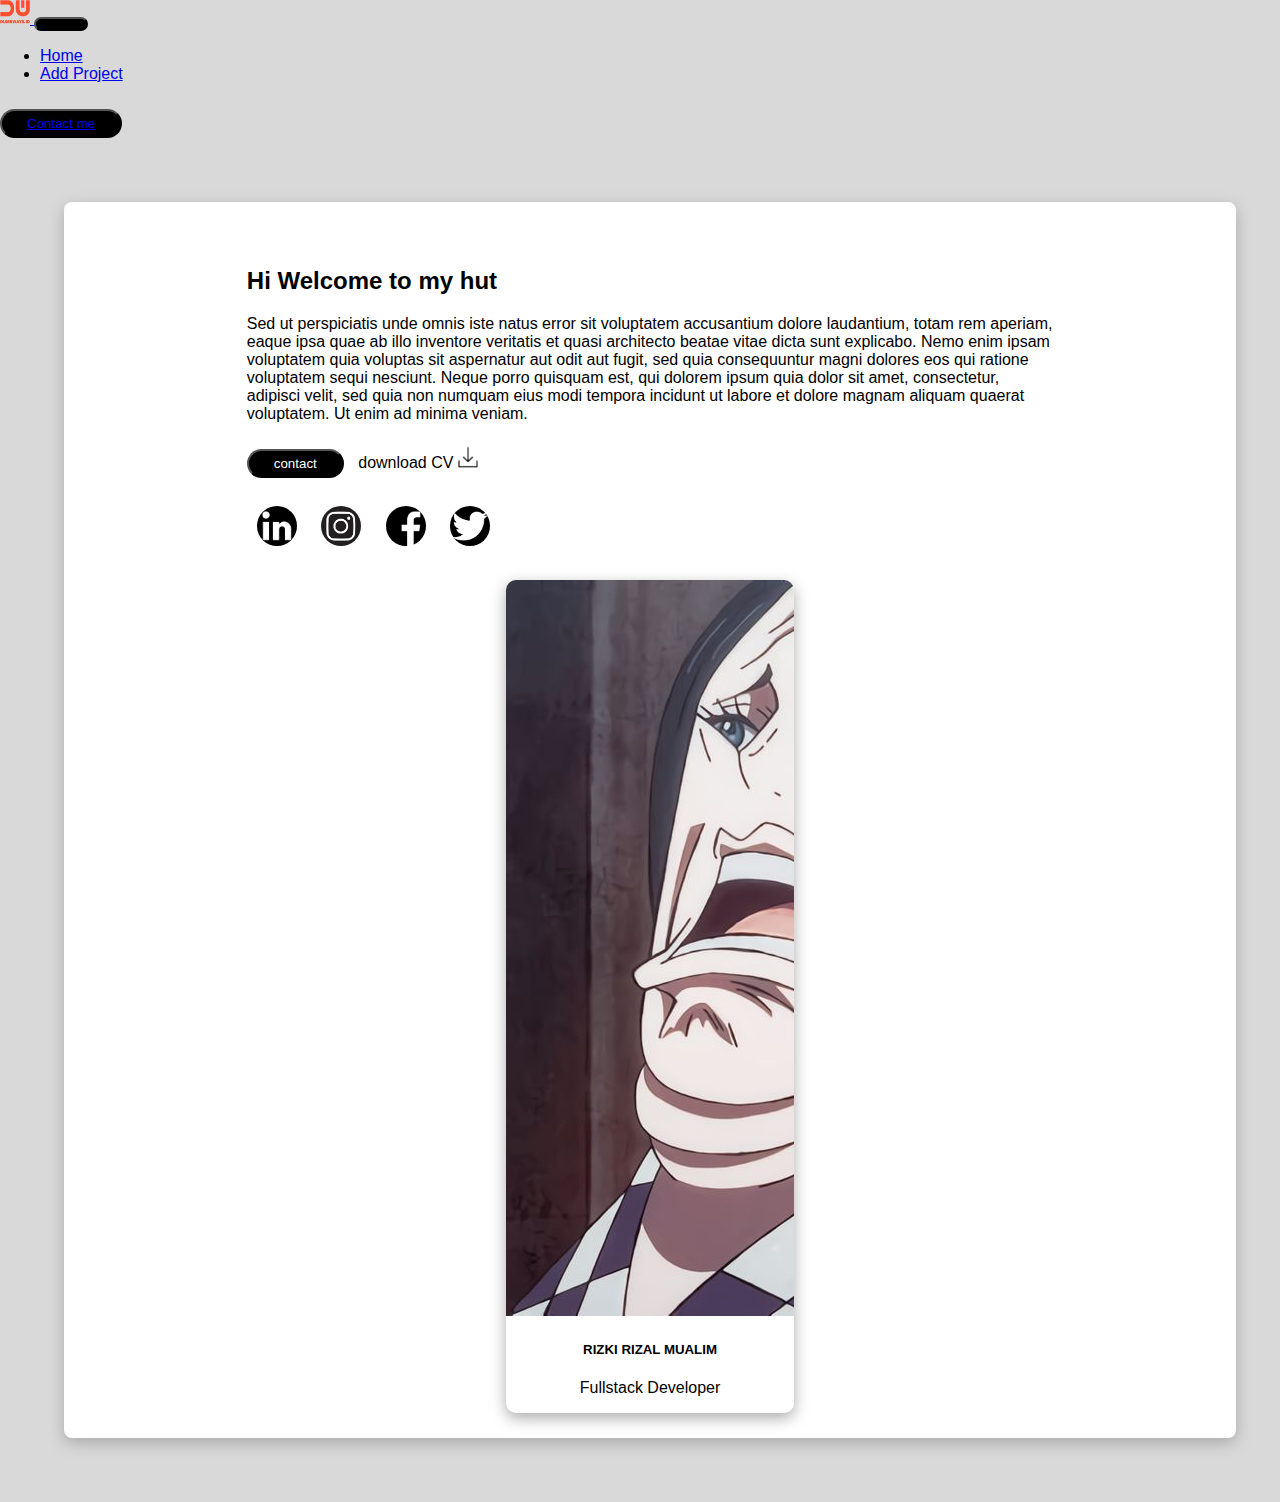
<file: index.html>
<!doctype html>
<html lang="en">
  <head>
    <meta charset="utf-8">
    <meta name="viewport" content="width=device-width, initial-scale=1">
    <title>Bootstrap demo</title>
    <link href="https://cdn.jsdelivr.net/npm/bootstrap@5.3.0-alpha1/dist/css/bootstrap.min.css" rel="stylesheet" integrity="sha384-GLhlTQ8iRABdZLl6O3oVMWSktQOp6b7In1Zl3/Jr59b6EGGoI1aFkw7cmDA6j6gD" crossorigin="anonymous">
    <link rel="stylesheet" href="css/style.css"
  </head>
  <body>

    <nav class="navbar navbar-expand-lg bg-body-tertiary" >
        <div class="container-fluid ms-5 me-5">
            <a class="navbar-brand" href="#">
                <img src="berkas/logo.png" alt="dumbways" width="30" height="24">
            </a>
          <button class="navbar-toggler" type="button" data-bs-toggle="collapse" data-bs-target="#navbarTogglerDemo02" aria-controls="navbarTogglerDemo02" aria-expanded="false" aria-label="Toggle navigation">
            <span class="navbar-toggler-icon"></span>
          </button>
          <div class="collapse navbar-collapse" id="navbarTogglerDemo02">
            <ul class="navbar-nav me-auto mb-2 mb-lg-0">
              <li class="nav-item">
                <a class="nav-link fs-5 fw-bold" aria-current="page" href="#">Home</a>
              </li>
              <li class="nav-item">
                <a class="nav-link fs-5" href="blog.html">Add Project</a>
              </li>
            </ul>
                <button type="button" class="btn btn-outline-dark mt-0">
                    <a class="nav-link" href="contact.html">Contact me</a>
                </button>
          </div>
        </div>
      </nav>
      
      <div class="div1">
        <div class="div2">
            <h2 class="fw-bold">Hi Welcome to my hut</h2>
            <p>Sed ut perspiciatis unde omnis iste natus error sit voluptatem accusantium dolore laudantium, totam rem aperiam, eaque ipsa quae ab illo inventore veritatis et quasi architecto beatae vitae dicta sunt explicabo. Nemo enim ipsam voluptatem quia voluptas sit aspernatur aut odit aut fugit, sed quia consequuntur magni dolores eos qui ratione voluptatem sequi nesciunt. Neque porro quisquam est, qui dolorem ipsum quia dolor sit amet, consectetur, adipisci velit, sed quia non numquam eius modi tempora incidunt ut labore et dolore magnam aliquam quaerat voluptatem. Ut enim ad minima veniam.
            </p> 
            <button>contact</button>
            <a href="berkas/linkedin.txt" class="text" style="margin: 10px;">download CV <img src="berkas/logoDownload2.jpg" width="20"></a>
            <div><br>
                <a href="berkas/linkedin.txt"><img src="berkas/linkedin.png" class="icon"></a>
                <a href="https://www.instagram.com/rrizale_/"><img src="berkas/instagram.jpg"class="icon"></a>
                <a href="berkas/linkedin.txt"><img src="berkas/facebook.jpg"class="icon"></a>
                <a href="berkas/linkedin.txt"><img src="berkas/twiter.jpg"class="icon"></a>
            </div>
        </div>
        <div>
            <div class="card" style="width: 18rem;">
                <img src="berkas/poto4.jpg" class="card-img-top" alt="poto">
                <div class="card-body">
                  <h5 class="card-title fw-bold m-0">RIZKI RIZAL MUALIM</h5>
                  <p class="card-text m-0">Fullstack Developer</p>
                </div>
              </div>
        </div>
    </div>

    <script src="https://cdn.jsdelivr.net/npm/bootstrap@5.3.0-alpha1/dist/js/bootstrap.bundle.min.js" integrity="sha384-w76AqPfDkMBDXo30jS1Sgez6pr3x5MlQ1ZAGC+nuZB+EYdgRZgiwxhTBTkF7CXvN" crossorigin="anonymous"></script>
  </body>
</html>
</file>
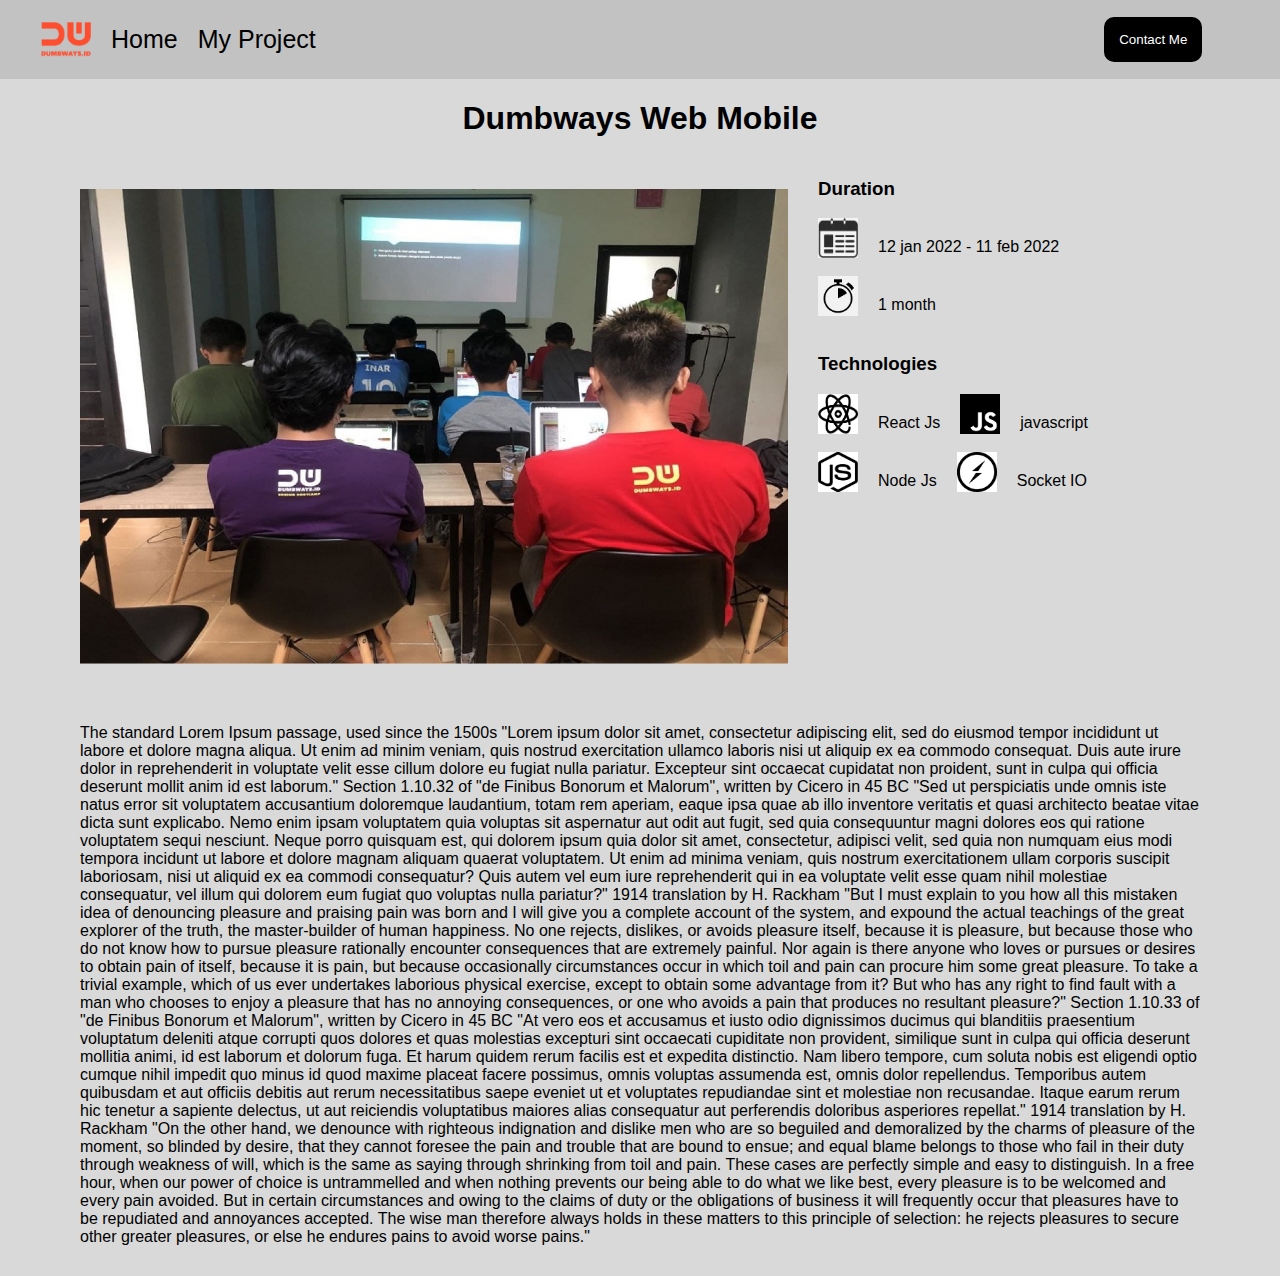
<file: blog-detail.html>
<!DOCTYPE html>
<html lang="en">
<head>
    <title>RIZKI RIZAL MUALIM</title>
    <link rel="stylesheet" href="css/blog-detail.css">
</head>
<body>
    <body>
        <nav>
            <ul>
                <li> <img src="berkas/logo.png" style="width: 50px" /> </li>
                <li> <a href="index.html"> Home </a></li>
                <li> <a href="blog.html"> My Project </a> </li>
                <li style="width: 70%; display: flex; justify-content: flex-end;">
                    <button class="btn-contact">
                        <a href="contact.html" style="color: white;">Contact Me</a>
                    </button>
                </li>
            </ul>
        </nav>
        <div style="display: flex; justify-content: center;">
            <h1>Dumbways Web Mobile</h1>
        </div>
        <div class="container-detail">
        <div style="display: flex;">
            <img src="berkas/blog-img-detail.png" width="60%" style="margin: 30px;"/>
            <div class="div">
                <h3>Duration</h3>
                <div style="display:flex ;">
                    <img src="berkas/kalender1.jpg" />
                    <p class="margin">12 jan 2022 - 11 feb 2022</p>
                </div>
                <div style="display: flex;">
                    <img src="berkas/stopwatch.png" />
                    <p class="margin">1 month</p>
                </div>
                <h3>Technologies</h3>
                <div style="display: flex;">
                    <img src="berkas/react.jpg"/>
                    <p class="margin">React Js</p>
                    <img src="berkas/javascript.png"/>
                    <p class="margin">javascript</p>
                </div>
                <div style="display: flex;">
                    <img src="berkas/nodejs.png"/>
                    <p class="margin">Node Js</p>
                    <img src="berkas/socket.png"/>
                    <p class="margin">Socket IO</p>
                </div>
            </div>
        </div>
            <P style="margin: 30px;">
                The standard Lorem Ipsum passage, used since the 1500s
"Lorem ipsum dolor sit amet, consectetur adipiscing elit, sed do eiusmod tempor incididunt ut labore et dolore magna aliqua. Ut enim ad minim veniam, quis nostrud exercitation ullamco laboris nisi ut aliquip ex ea commodo consequat. Duis aute irure dolor in reprehenderit in voluptate velit esse cillum dolore eu fugiat nulla pariatur. Excepteur sint occaecat cupidatat non proident, sunt in culpa qui officia deserunt mollit anim id est laborum."

Section 1.10.32 of "de Finibus Bonorum et Malorum", written by Cicero in 45 BC
"Sed ut perspiciatis unde omnis iste natus error sit voluptatem accusantium doloremque laudantium, totam rem aperiam, eaque ipsa quae ab illo inventore veritatis et quasi architecto beatae vitae dicta sunt explicabo. Nemo enim ipsam voluptatem quia voluptas sit aspernatur aut odit aut fugit, sed quia consequuntur magni dolores eos qui ratione voluptatem sequi nesciunt. Neque porro quisquam est, qui dolorem ipsum quia dolor sit amet, consectetur, adipisci velit, sed quia non numquam eius modi tempora incidunt ut labore et dolore magnam aliquam quaerat voluptatem. Ut enim ad minima veniam, quis nostrum exercitationem ullam corporis suscipit laboriosam, nisi ut aliquid ex ea commodi consequatur? Quis autem vel eum iure reprehenderit qui in ea voluptate velit esse quam nihil molestiae consequatur, vel illum qui dolorem eum fugiat quo voluptas nulla pariatur?"

1914 translation by H. Rackham
"But I must explain to you how all this mistaken idea of denouncing pleasure and praising pain was born and I will give you a complete account of the system, and expound the actual teachings of the great explorer of the truth, the master-builder of human happiness. No one rejects, dislikes, or avoids pleasure itself, because it is pleasure, but because those who do not know how to pursue pleasure rationally encounter consequences that are extremely painful. Nor again is there anyone who loves or pursues or desires to obtain pain of itself, because it is pain, but because occasionally circumstances occur in which toil and pain can procure him some great pleasure. To take a trivial example, which of us ever undertakes laborious physical exercise, except to obtain some advantage from it? But who has any right to find fault with a man who chooses to enjoy a pleasure that has no annoying consequences, or one who avoids a pain that produces no resultant pleasure?"

Section 1.10.33 of "de Finibus Bonorum et Malorum", written by Cicero in 45 BC
"At vero eos et accusamus et iusto odio dignissimos ducimus qui blanditiis praesentium voluptatum deleniti atque corrupti quos dolores et quas molestias excepturi sint occaecati cupiditate non provident, similique sunt in culpa qui officia deserunt mollitia animi, id est laborum et dolorum fuga. Et harum quidem rerum facilis est et expedita distinctio. Nam libero tempore, cum soluta nobis est eligendi optio cumque nihil impedit quo minus id quod maxime placeat facere possimus, omnis voluptas assumenda est, omnis dolor repellendus. Temporibus autem quibusdam et aut officiis debitis aut rerum necessitatibus saepe eveniet ut et voluptates repudiandae sint et molestiae non recusandae. Itaque earum rerum hic tenetur a sapiente delectus, ut aut reiciendis voluptatibus maiores alias consequatur aut perferendis doloribus asperiores repellat."

1914 translation by H. Rackham
"On the other hand, we denounce with righteous indignation and dislike men who are so beguiled and demoralized by the charms of pleasure of the moment, so blinded by desire, that they cannot foresee the pain and trouble that are bound to ensue; and equal blame belongs to those who fail in their duty through weakness of will, which is the same as saying through shrinking from toil and pain. These cases are perfectly simple and easy to distinguish. In a free hour, when our power of choice is untrammelled and when nothing prevents our being able to do what we like best, every pleasure is to be welcomed and every pain avoided. But in certain circumstances and owing to the claims of duty or the obligations of business it will frequently occur that pleasures have to be repudiated and annoyances accepted. The wise man therefore always holds in these matters to this principle of selection: he rejects pleasures to secure other greater pleasures, or else he endures pains to avoid worse pains."


            </P>
        </div>
        </body>
</html>
</file>
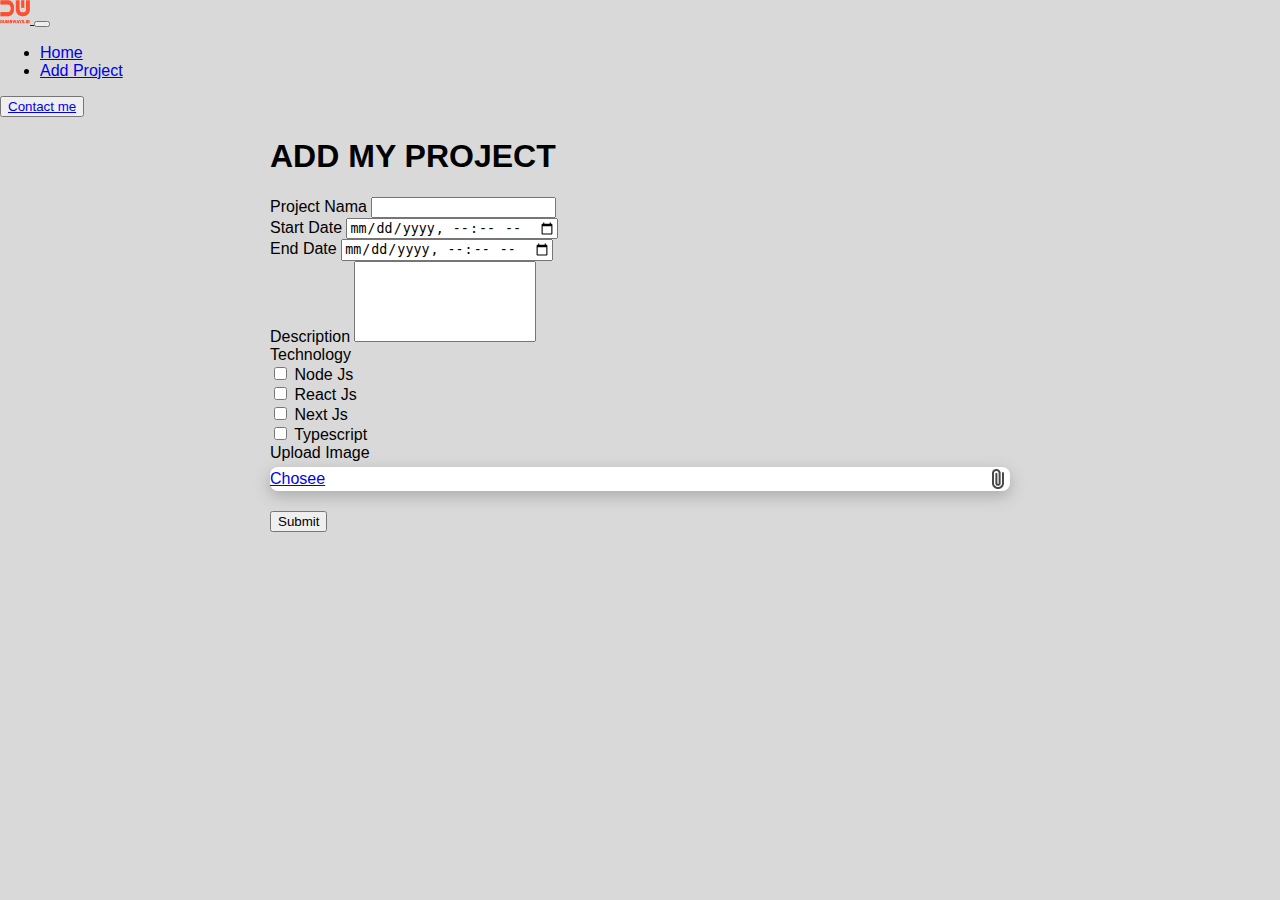
<file: blog.html>
<!DOCTYPE html>
<html lang="en">
    <head>
        <title>RIZKI RIZAL MUALIM</title>
        <link href="https://cdn.jsdelivr.net/npm/bootstrap@5.3.0-alpha1/dist/css/bootstrap.min.css" rel="stylesheet" integrity="sha384-GLhlTQ8iRABdZLl6O3oVMWSktQOp6b7In1Zl3/Jr59b6EGGoI1aFkw7cmDA6j6gD" crossorigin="anonymous">
        <link rel="stylesheet" href="css/blog.css">
    </head>
    <body>
        <nav class="navbar navbar-expand-lg bg-body-tertiary" >
            <div class="container-fluid ms-5 me-5">
                <a class="navbar-brand" href="#">
                    <img src="berkas/logo.png" alt="dumbways" width="30" height="24">
                </a>
              <button class="navbar-toggler" type="button" data-bs-toggle="collapse" data-bs-target="#navbarTogglerDemo02" aria-controls="navbarTogglerDemo02" aria-expanded="false" aria-label="Toggle navigation">
                <span class="navbar-toggler-icon"></span>
              </button>
              <div class="collapse navbar-collapse" id="navbarTogglerDemo02">
                <ul class="navbar-nav me-auto mb-2 mb-lg-0">
                  <li class="nav-item">
                    <a class="nav-link fs-5" aria-current="page" href="index.html">Home</a>
                  </li>
                  <li class="nav-item">
                    <a class="nav-link fw-bold fs-5" href="#">Add Project</a>
                  </li>
                </ul>
                    <button type="button" class="btn btn-outline-dark mt-0">
                        <a class="nav-link" href="contact.html">Contact me</a>
                    </button>
              </div>
            </div>
          </nav>

        <div class="container-lg">
            <form onsubmit="addcard(event)">
                <h1 class="m-5 text-center fw-bold">ADD MY PROJECT</h1>
                <div class="mb-3">
                    <label for="nama" class="form-label mb-0 fs-5">Project Nama</label>
                    <input type="text" class="form-control" id="nama">
                </div>
                <div class="row mb-3">
                    <div class="col">
                        <label for="sdate" class="form-label mb-0 fs-5">Start Date</label>
                        <input type="datetime-local" id="sdate" class="form-control" aria-label="First name">
                    </div>
                    <div class="col">
                        <label for="edate" class="form-label mb-0 fs-5">End Date</label>
                        <input type="datetime-local" id="edate" class="form-control" aria-label="Last name">
                    </div>
                </div>
                <div class="mb-4">
                    <label for="desc" class="form-label mb-0 fs-5">Description</label>
                    <textarea class="form-control" id="desc" style="resize:none ;" rows="5"></textarea>
                </div>
                <div>
                    <label for="desc" class="form-label mb-3 fs-5">Technology</label><br>
                    <div class="d-flex">
                        <div class="me-5">
                            <div class="form-check mb-3">
                                <input class="form-check-input p-2" type="checkbox" id="inlineCheckbox1" value="option1">
                                <label for="edate" class="form-label ms-1 fs-5">Node Js</label>
                            </div>
                            <div class="form-check mb-3">
                                <input class="form-check-input p-2" type="checkbox" id="inlineCheckbox2" value="option2">
                                <label for="edate" class="form-label ms-1 fs-5">React Js</label>
                            </div>
                        </div>
                        <div class="ms-5">
                            <div class="form-check mb-3">
                                <input class="form-check-input p-2" type="checkbox" id="inlineCheckbox1" value="option1">
                                <label for="edate" class="form-label ms-1 fs-5">Next Js</label>
                            </div>
                            <div class="form-check mb-3">
                                <input class="form-check-input p-2" type="checkbox" id="inlineCheckbox2" value="option2">
                                <label for="edate" class="form-label ms-1 fs-5">Typescript</label>
                            </div>
                        </div>
                    </div>
                </div>
                <div>
                    <label>Upload Image</label>
                    <div class="uploadfile">
                        <label for="input-image">
                            <a href="#" class="btn btn-secondary disabled" tabindex="-1" role="button" aria-disabled="true">Chosee</a>
                            <img src="berkas/file.png"/>
                            <input type="file" id="input-image" hidden/>
                        </label>
                    </div>
                    <div class="d-flex flex-row-reverse">
                        <button type="button" class="btn btn-outline-dark mt-0 active" onclick="addcard(event)">
                            Submit
                        </button>
                    </div>
                </div>

            </form>
        </div>
    <!-- <hr hidden/>
    <div>
        <div style="display: flex; justify-content: center; padding-top: 30px;">
            <h1>MY PROJECT</h1>
        </div>
        <div id="content" class="container-blog">
            <!-- <div class="blog">
                <div class="blog-image">
                  <img src="berkas/poto4.jpg">
                </div>
                <div>
                <h1 class="nama-blog">
                  <a href="blog-detail.html" target="_blank" class="nama">dumbways mobile app</a>
                </hi>
                </div>
                <div class="date-blog">
                durasi 3 bulan
                </div>
                <p class="desc-blog">aku sebenernya cinta kamu</p>
                <div class="logjav">${card[i].listbox}
                </div>
                <div style="display:flex;">
                <button type="button" class="button1" style="margin-right:5px;">edit</button>
                <button type="button" class="button1">delete</button>
                </div>
                </div>
        </div>
    </div> -->
    <script src="blog.js"></script>
    </body>
</html>
</file>
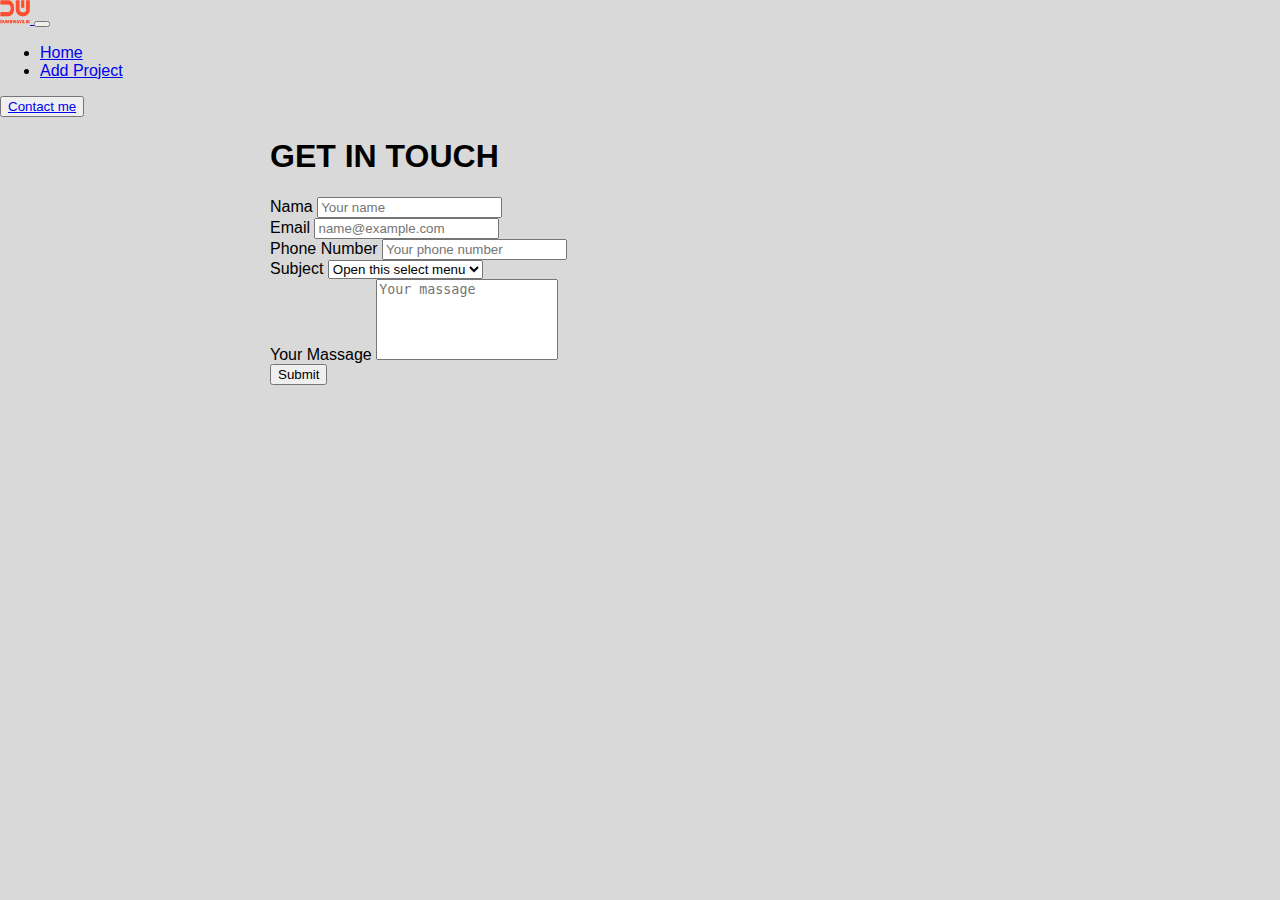
<file: contact.html>
<!DOCTYPE html>
<html lang="en">
    <head>
        <title>RIZKI RIZAL MUALIM</title>
        <link href="https://cdn.jsdelivr.net/npm/bootstrap@5.3.0-alpha1/dist/css/bootstrap.min.css" rel="stylesheet" integrity="sha384-GLhlTQ8iRABdZLl6O3oVMWSktQOp6b7In1Zl3/Jr59b6EGGoI1aFkw7cmDA6j6gD" crossorigin="anonymous">
        <link rel="stylesheet" href="css/contact.css">
    </head>
    <body>
        
        <nav class="navbar navbar-expand-lg bg-body-tertiary" >
            <div class="container-fluid ms-5 me-5">
                <a class="navbar-brand" href="#">
                    <img src="berkas/logo.png" alt="dumbways" width="30" height="24">
                </a>
              <button class="navbar-toggler" type="button" data-bs-toggle="collapse" data-bs-target="#navbarTogglerDemo02" aria-controls="navbarTogglerDemo02" aria-expanded="false" aria-label="Toggle navigation">
                <span class="navbar-toggler-icon"></span>
              </button>
              <div class="collapse navbar-collapse" id="navbarTogglerDemo02">
                <ul class="navbar-nav me-auto mb-2 mb-lg-0">
                  <li class="nav-item">
                    <a class="nav-link fs-5" aria-current="page" href="index.html">Home</a>
                  </li>
                  <li class="nav-item">
                    <a class="nav-link fs-5" href="blog.html">Add Project</a>
                  </li>
                </ul>
                    <button type="button" class="btn btn-outline-dark mt-0">
                        <a class="nav-link" href="contact.html">Contact me</a>
                    </button>
              </div>
            </div>
          </nav>

            <div class="container-lg">
                <form>
                    <h1 class="m-5 text-center fw-bold">GET IN TOUCH</h1>
                    <div class="mb-3">
                        <label for="nama" class="form-label mb-0 fs-5">Nama</label>
                        <input type="text" placeholder="Your name" class="form-control" id="nama">
                    </div>
                    <div class="mb-3">
                        <label for="mail" class="form-label mb-0 fs-5"">Email</label>
                        <input type="email" class="form-control" id="mail" placeholder="name@example.com">
                    </div>
                    <div class="mb-3">
                        <label for="nomor" class="form-label mb-0 fs-5">Phone Number</label>
                        <input type="number" placeholder="Your phone number" class="form-control" id="nomor">
                    </div>
                    <div class="mb-3">
                        <label for="subjek" class="form-label mb-0 fs-5">Subject</label>
                        <select class="form-select mb-3" aria-label=".form-select-lg example" id="subjek">
                            <option selected disabled>Open this select menu</option>
                            <option value="1">One</option>
                            <option value="2">Two</option>
                            <option value="3">Three</option>
                          </select>
                    </div>
                    <div class="mb-4">
                        <label for="pesan" class="form-label mb-0 fs-5">Your Massage</label>
                        <textarea class="form-control" placeholder="Your massage" id="pesan" style="resize:none ;" rows="5"></textarea>
                    </div>
                    <div class="d-flex flex-row-reverse">
                        <button type="button" class="btn btn-outline-dark mt-0 active" onclick="submitData()">
                            Submit
                        </button>
                    </div>
                </form>
            </div>

        <script src="contact.js"></script>
    </body>
</html>
</file>
<file: css/style.css>
body{
background-color: rgb(217, 217, 217);
font-family: sans-serif;
margin: 0px;
}

.div1 {
width: 90%;
margin: 5%;
padding: 25px 10px;
box-shadow: 0 5px 15px rgb(170, 170, 170);
border-radius: 8px; 
background-color: white;
display:flex;
flex-direction: row;
justify-content: center;
flex-flow: wrap;
}

.div2 { 
width: 70%;
padding: 20px 50px;
}



button {
background: black; 
color: white; 
padding: 5px 25px; 
margin-top: 10px; 
border-radius: 15px;
}

.text {
text-decoration: none; 
color: black;
}

.icon {
width: 40px; 
border-radius: 20px; 
margin: 10px;
}

.card {
text-align: center;
box-shadow: 0 5px 15px rgb(170, 170, 170);
border-radius: 10px;
overflow: hidden;
}
</file>
<file: css/blog-detail.css>
body{
    background-color: rgb(217, 217, 217);
    font-family: sans-serif;
    margin: 0px;
}

nav {
    background-color: #c2c2c2;
    padding: 1px;
}

nav ul {
    list-style-type: none;
    display: flex;
}

nav ul li {
    margin-right: 20px;
    font-size: 25px;
    display: flex;
    align-items: center;
}

nav ul li a {
    text-decoration: none;
    color: black
}

.btn-contact {
    margin-top: 0;
    background-color: black;
    border-radius: 10px;
    border: none;
    padding: 15px;
    cursor: pointer;
}

.div img {
    width: 40px;
    height: 40px;
}
.container-detail{
    margin: 0px 50px;
}
.margin{
    margin: 20px;
}
</file>
<file: css/blog.css>
body{
    background-color: rgb(217, 217, 217);
    font-family: sans-serif;
    margin: 0px;
}

form{
    margin: 10px 270px;
}

.uploadfile{
    width: 100%;
    margin-top: 5px;
    margin-bottom: 20px;
    background: #ffffff;
    border-radius: 8px;
    box-shadow: 0 5px 15px rgb(170, 170, 170);
}

.uploadfile label{
    cursor: pointer;
    display: flex;
    align-items: center;
    justify-content: space-between;
}
</file>
<file: css/contact.css>
body{
    background-color: rgb(217, 217, 217);
    font-family: sans-serif;
    margin: 0px;
}

form{
    margin: 10px 270px;
}
</file>
